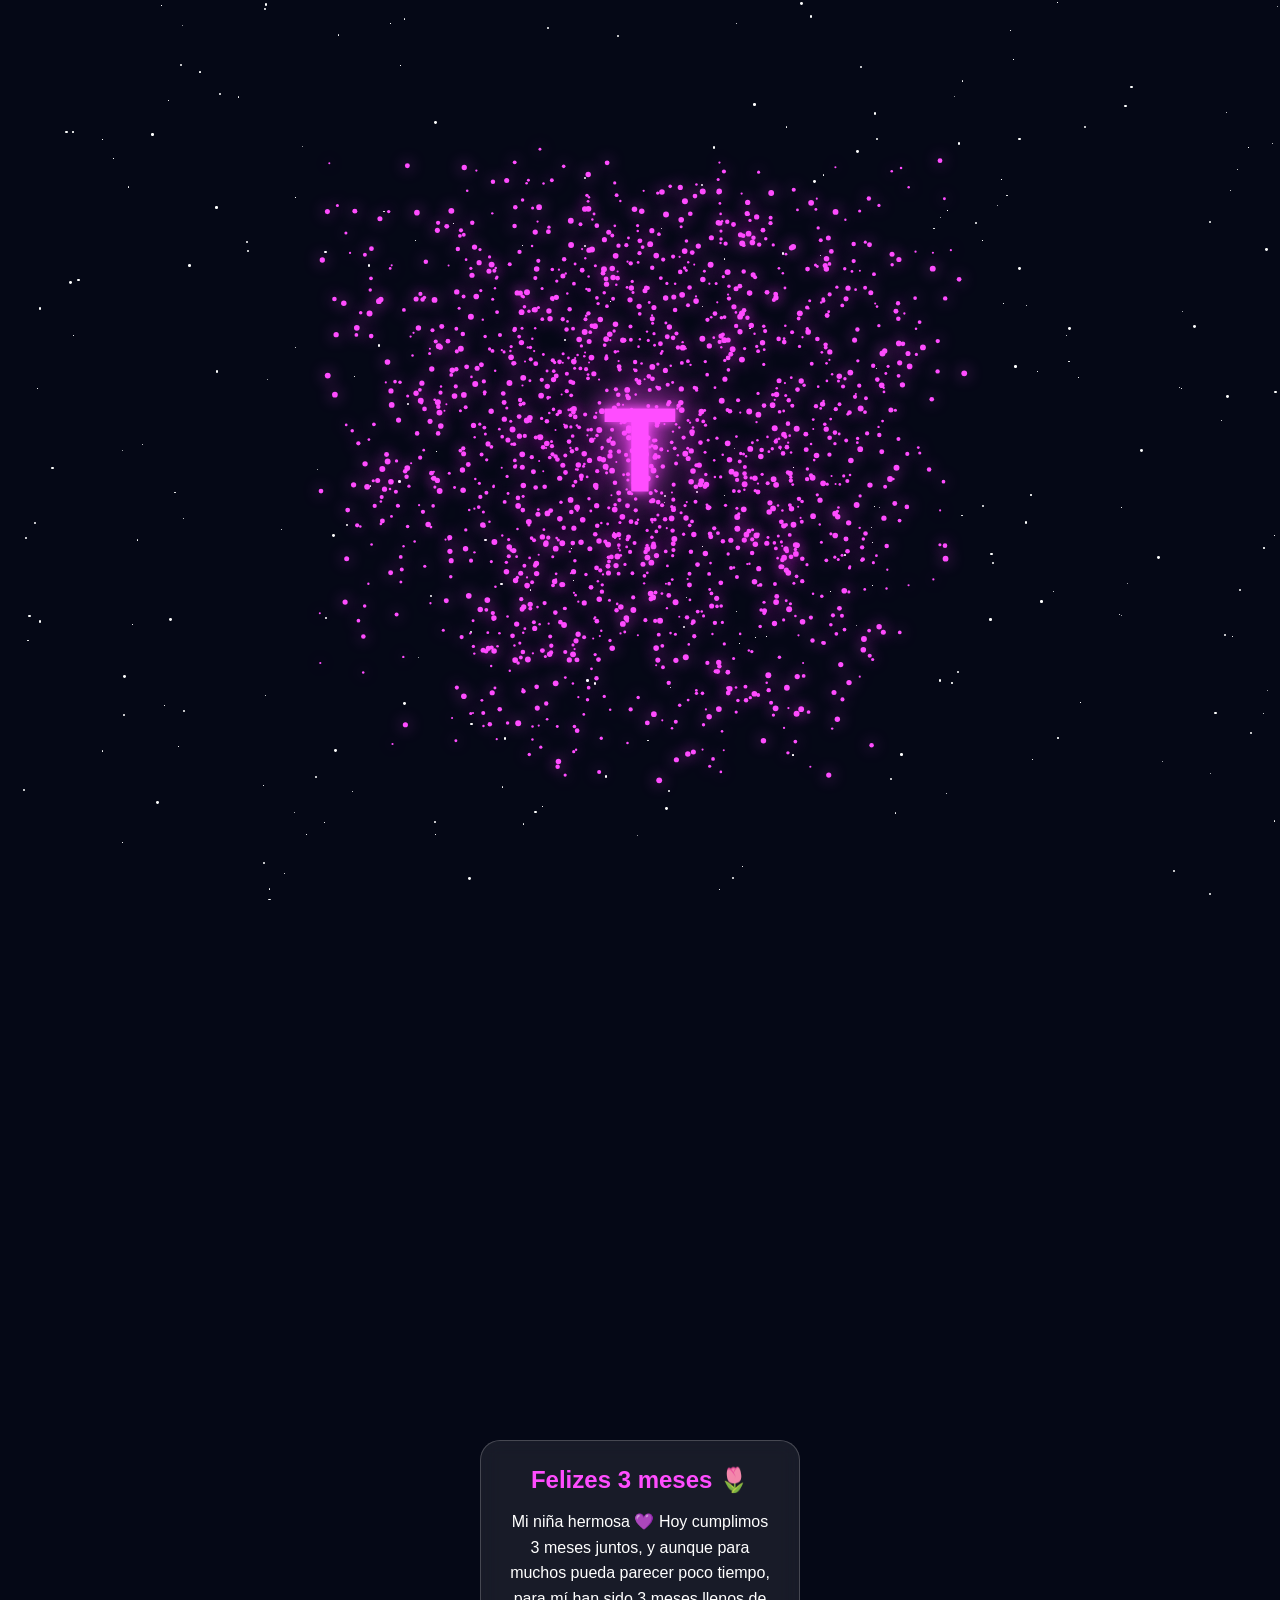
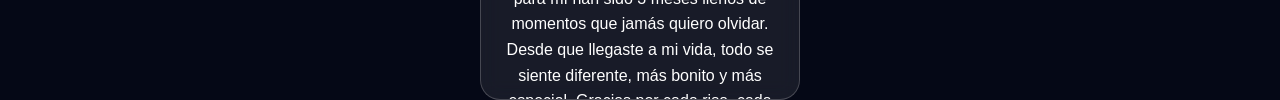
<file: index.html>
<!DOCTYPE html>
<html lang="es">
<head>
  <meta charset="UTF-8">
  <meta name="viewport" content="width=device-width, initial-scale=1.0">
  <title>Aniversario</title>

  <link rel="stylesheet" href="style.css">
</head>

<audio id="bgMusic" loop>
  <source src="music/song.mp3" type="audio/mp3">
</audio>

<body>
  <div class="stars"></div>
  <div class="container">

    <canvas id="heart"></canvas>

    <div class="letter" id="letter">
      T
    </div>

    <div class="note" id="note">

      <h2>Felizes 3 meses 🌷</h2>

      <p>
        Mi niña hermosa 💜

Hoy cumplimos 3 meses juntos, y aunque para muchos pueda parecer poco tiempo, para mí han sido 3 meses llenos de momentos que jamás quiero olvidar. Desde que llegaste a mi vida, todo se siente diferente, más bonito y más especial.

Gracias por cada risa, cada desvelo hablando, cada abrazo, cada palabra bonita y cada momento en el que haces que mi corazón lata más fuerte. Poco a poco te has convertido en una de las personas más importantes para mí, y sinceramente no imagino mis días sin ti.

Me encanta la manera en que me haces sentir querido, tranquilo y feliz incluso en los días difíciles. Eres esa persona con la que quiero seguir creando recuerdos, aventuras y muchísimos momentos más.

Estos 3 meses son solo una pequeña parte de todo lo que quiero vivir contigo. Quiero seguir viendo tu sonrisa, seguir molestándote, seguir diciéndote “mi amor” y “mi niña hermosa”, y seguir construyendo algo cada vez más fuerte entre nosotros.

Te amo muchísimo ❤️👑
Y gracias por estos 3 meses tan increíbles.
.
      </p>

    </div>

  </div>

  <script src="script.js"></script>

</body>
</html>
</file>
<file: style.css>
*{
  margin:0;
  padding:0;
  box-sizing:border-box;
}

body{
  width:100%;
  height:100vh;

  overflow:hidden;

  background:#050816;

  display:flex;
  justify-content:center;
  align-items:center;

  font-family:Arial, Helvetica, sans-serif;
}

.container{
  position:relative;

  width:700px;
  height:700px;
}

canvas{
  position:absolute;

  inset:0;

  width:100%;
  height:100%;

  z-index:1;
}

.letter{

  position:absolute;

  top:50%;
  left:50%;

  transform:translate(-50%, -50%);

  font-size:120px;
  font-weight:bold;

  color:#ff4dff;

  text-shadow:
    0 0 10px #ff4dff,
    0 0 30px #ff4dff,
    0 0 60px #ff4dff;

  animation:pulse 1.5s infinite;

  cursor:pointer;

  user-select:none;

  z-index:5;
}

@keyframes pulse{

  0%{
    transform:translate(-50%, -50%) scale(1);
  }

  50%{
    transform:translate(-50%, -50%) scale(1.15);
  }

  100%{
    transform:translate(-50%, -50%) scale(1);
  }

}

.note{

  position:absolute;

  left:50%;
  bottom:-100vh;

  transform:translateX(-50%);

  width:320px;

  height:260px;

  padding:25px;

  border-radius:20px;

  background:rgba(255,255,255,0.08);

  backdrop-filter:blur(10px);

  border:1px solid rgba(255,255,255,0.2);

  color:white;

  text-align:center;

  transition:0.6s;

  z-index:10;

  overflow-y:auto;
}

.note.show{
  bottom:40px;
}

.note h2{

  margin-bottom:15px;

  color:#ff4dff;
}

.note p{
  line-height:1.6;
}

.stars{
  position:fixed;

  inset:0;

  overflow:hidden;

  z-index:0;

  pointer-events:none;
}

.star{

  position:absolute;

  width:2px;
  height:2px;

  background:white;

  border-radius:50%;

  animation:blink linear infinite;
}

@keyframes blink{

  0%{
    opacity:0.2;
    transform:scale(1);
  }

  50%{
    opacity:1;
    transform:scale(1.8);
  }

  100%{
    opacity:0.2;
    transform:scale(1);
  }

}
</file>
